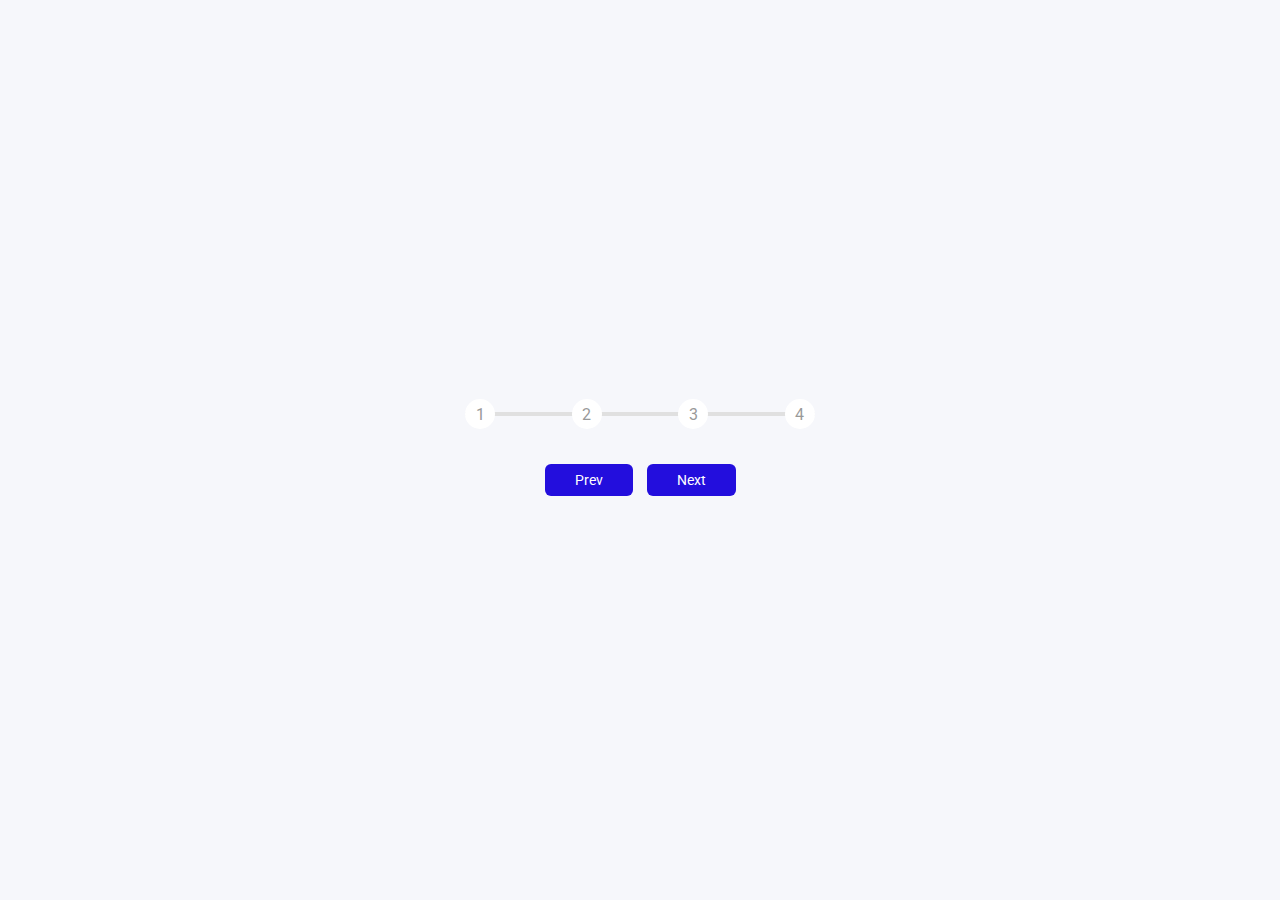
<file: Day2-Progress-steps/index.html>
<!DOCTYPE html>
<html lang="en">
  <head>
    <meta charset="UTF-8" />
    <meta name="viewport" content="width=device-width, initial-scale=1.0" />
    <link rel="stylesheet" href="style.css" />
    <title>Progress Steps</title>
  </head>
  <body>
    <div class="container">
      <div class="progress-container">
        <div class="progress" id="progress"></div>
        <div class="circle active">1</div>
        <div class="circle">2</div>
        <div class="circle">3</div>
        <div class="circle">4</div>
      </div>

      <button class="btn" id="prev" disabled>Prev</button>
      <button class="btn" id="next">Next</button>
    </div>
    <script src="script.js"></script>
  </body>
</html>
</file>
<file: Day2-Progress-steps/style.css>
@import url('https://fonts.googleapis.com/css2?family=Roboto:wght@400;700&family=Ubuntu:ital,wght@0,300;0,400;0,500;0,700;1,300;1,400;1,500;1,700&display=swap');
:root{
    --line-border-fill:  rgb(35, 14, 221);
    --line-broder-empty: #e0e0e0;
}

*{
    box-sizing: border-box;
}

body{
    background-color: #f6f7fb;
    font-family: 'Roboto', sans-serif;
    display: flex;
    align-items: center;
    justify-content: center;
    height: 100vh; 
    overflow: hidden;
    margin: 0;
}

.container{
    text-align: center;
}

.progress-container{
    display: flex;
    justify-content: space-between;
    position: relative;
    margin-bottom: 30px;
    max-width: 100%;
    width: 350px;
}

.progress-container::before{
    content: "";
    background-color:var(--line-broder-empty);
    position: absolute;
    top: 50%;
    left: 0;
    transform: translateY(-50%);
    height: 4px;
    width: 100%;
    z-index: -1;
    /* transition: .4s ease; */

}

.progress{
    background-color: var(--line-border-fill);
    position: absolute;
    top: 50%;
    left: 0%;
    transform: translateY(-50%);
    height: 4px;
    width: 0%;
    z-index: -1;
    transition: .4s ease;

}

.circle{
    background-color: #fff;
    color: #999;
    border-radius: 50%;
    height: 30px;
    width: 30px;
    display: flex;
    align-items: center;
    justify-content: center;
    border: 3px var(--line-broder-empty);
    transition: .4s ease;
}
.circle.active{
    border-color: crimson;

}

.btn{
    background-color: var(--line-border-fill);
    color: #fff;
    border: 0;
    border-radius: 6px;
    cursor: pointer;
    font-family: inherit;
    padding: 8px 30px;
    margin: 5px;
    font-size: 14px;
}

.btn:active{
    transform: scale(0.98);
}
.btn:focus{
    outline: 0;
}
.btn.disabled{
    background-color: var(--line-broder-empty);
    cursor: not-allowed;
}
</file>
